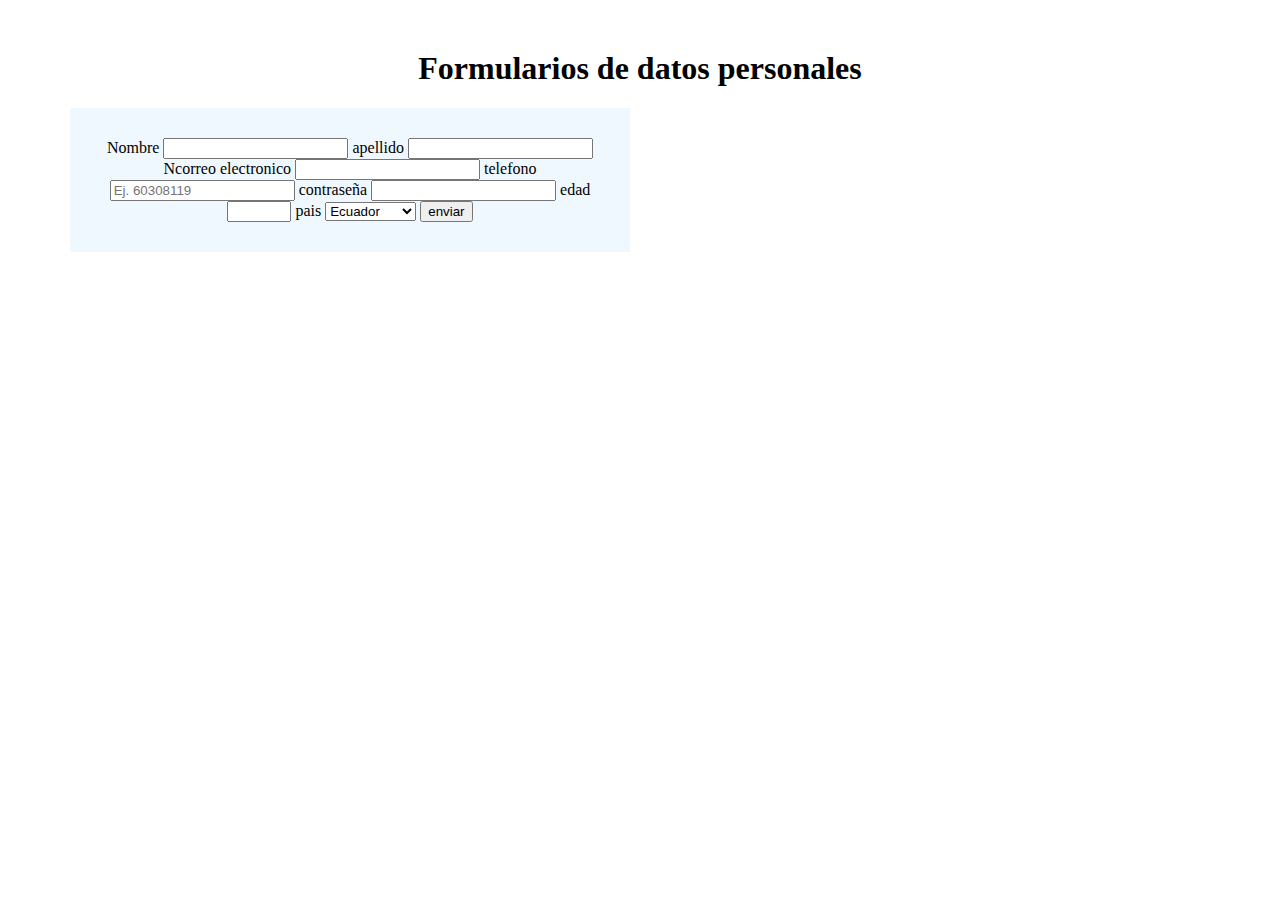
<file: contactenos.html>
<!DOCTYPE html>
<html lang="en">
<head>
    <meta charset="UTF-8">
    <meta name="viewport" content="width=device-width, initial-scale=1.0">
    <link rel="icon" href="img/Boho Abstract Handwritten Brand Logo (1).png">
    <title>Contacte con LE'L DORADO</title>
    
</head>
<style>
body{
    background-color:aliceblue
 font-family: 'Segoe UI', Tahoma, Geneva, Verdana, sans-serif;
 margin: 50px;
 padding: 0;
}
h1{
    text-align: left;
    margin-top: 30px;
    color: black;
}
form{
    max-width: 500px;
    margin: 20px;
    background-color: aliceblue;
    padding: 30px;
    text-align: center;
}
h1{
    text-align: center;
}



</style>
<body>
    <h1>Formularios de datos personales</h1>
    <div class="sec-1">
    <form id="formulario">
        <label for="nombre">Nombre</label>
        <input type="text" id="nombre" name="nombre">

        <label for="apellido">apellido</label>
        <input type="text" id="apellido" name="apellido">

        <label for="correo">Ncorreo electronico</label>
        <input type="email" id="correo" name="correo">

        <label for="telefono">telefono</label>
        <input type="tel" id="telefono" name="telefono" pattern="[0-9] {8}" placeholder="Ej. 60308119" >

        <label for="contraseña">contraseña</label>
        <input type="password" id="contraseña" name="contraseña" minlength="6">

        <label for="edad">edad</label>
        <input type="number" id="edad" name="edad" min="18" max="100">

     

        <label for="seleccionar_pais">pais</label>
        <select name="seleccionar_pais" id="seleccionar_pais">
             <option value="">Ecuador</option>
             <option value="">El Salvador</option>
             <option value="">Coombia</option>
             <option value="">Mexico</option>
             <option value="">Argentina</option>


        </select>
         <input type="submit" value="enviar">

    </div>
  






    </form>
</body>
</html>
</file>
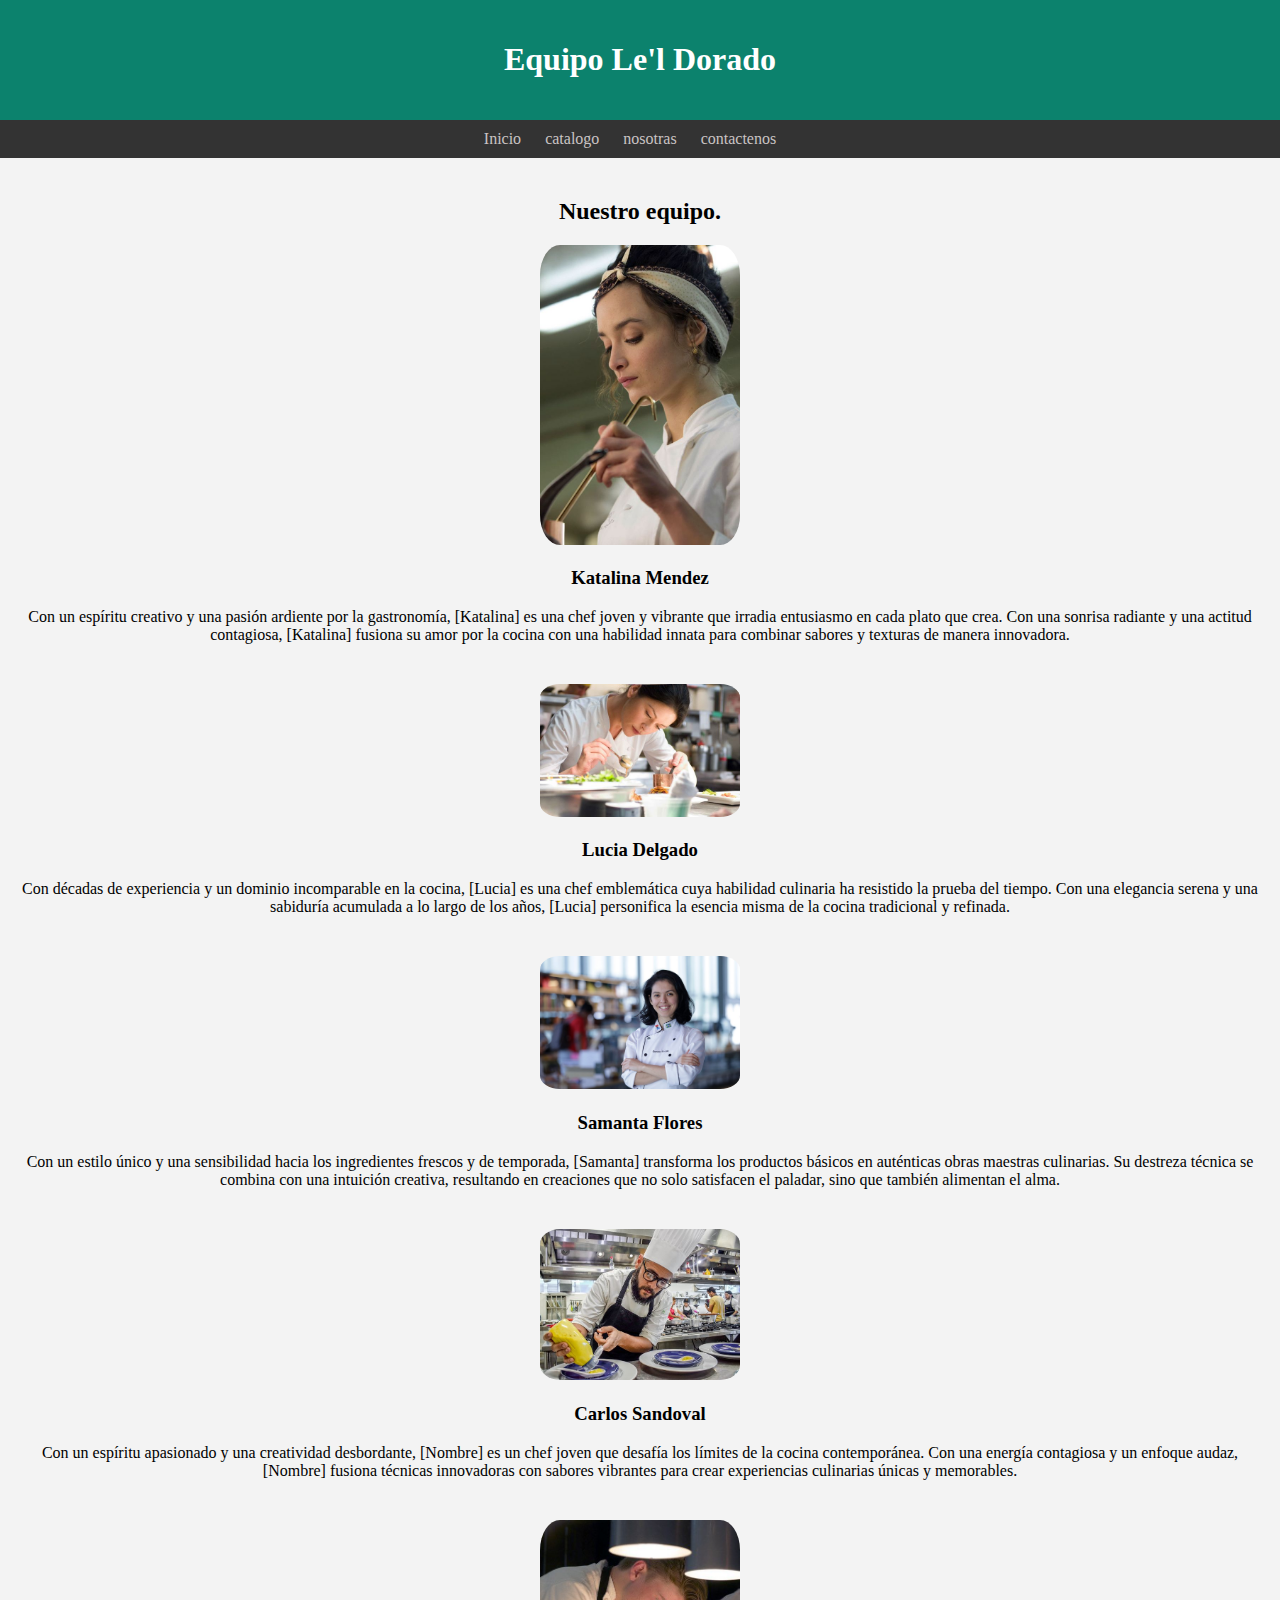
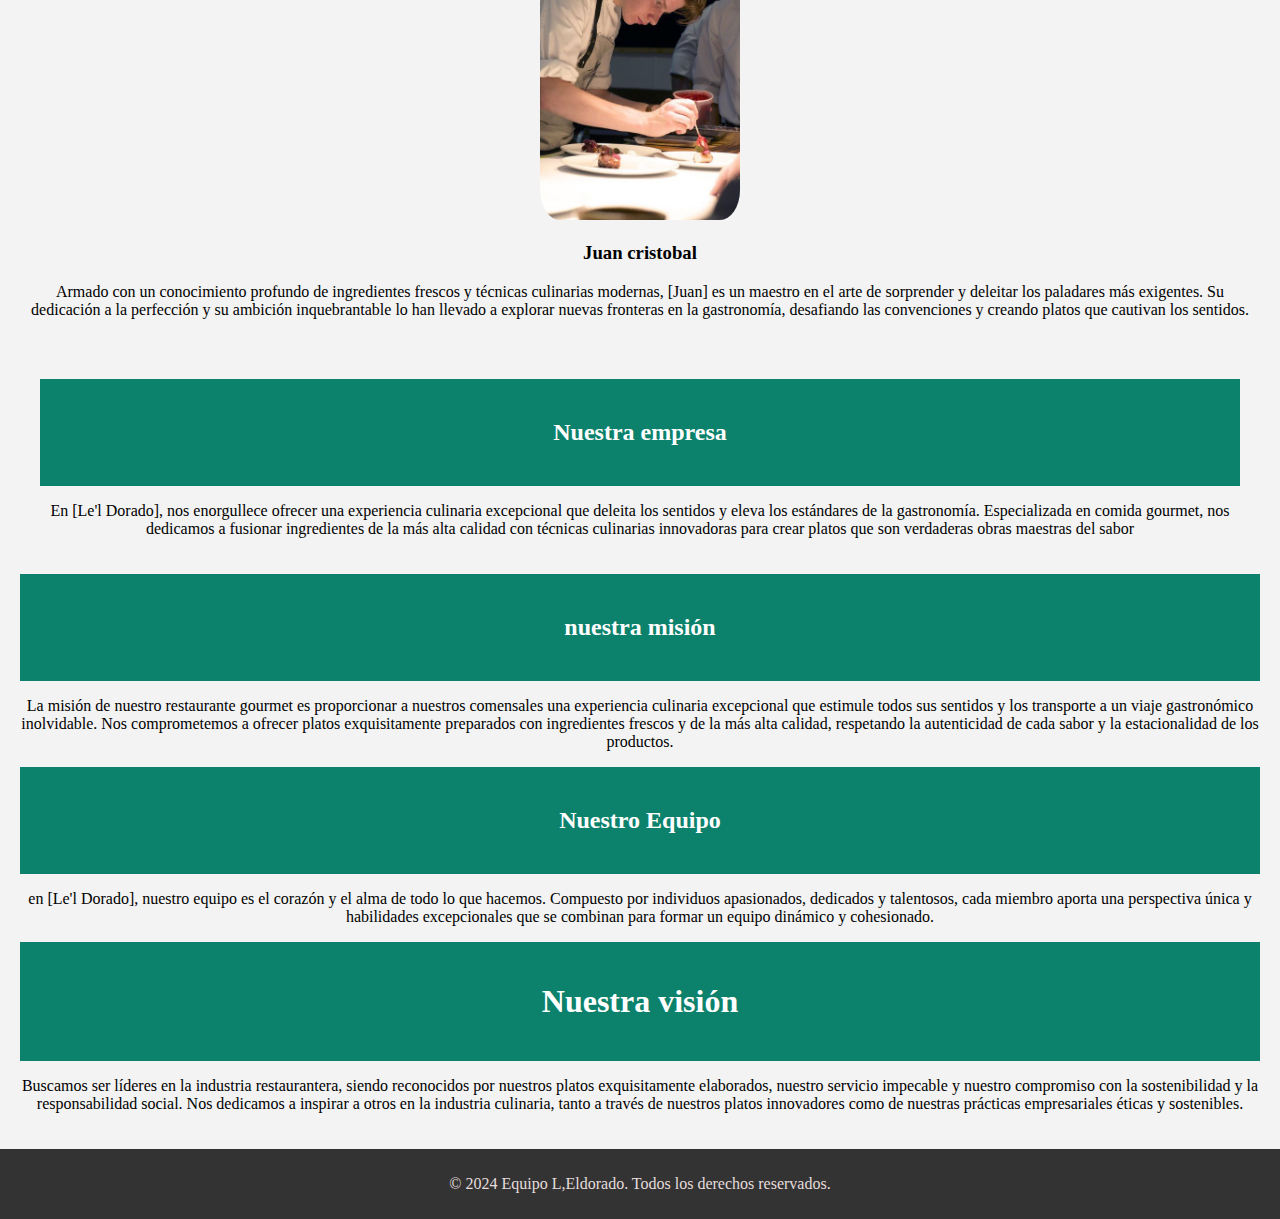
<file: Info.html>
<!DOCTYPE html>
<html lang="es">
<head>
    <meta charset="UTF-8">
    <meta name="viewport" content="width=device-width, initial-scale=1.0">
    <link rel="icon" href="img/Boho Abstract Handwritten Brand Logo (1).png">
    <title>Nosotras - Equipo Awesome</title>
    <link rel="stylesheet" href="css/decoration.css">
</head>
<body>
    
    <header>
        <h1>Equipo Le'l Dorado</h1>
    </header>
    <nav>
        <ul>
            <li><a href="">Inicio</a></li>
            <li><a href="">catalogo</a></li>
            <li><a href="">nosotras</a></li>
            <li><a href="">contactenos</a></li>
            <!-- Agrega más enlaces a otras páginas si es necesario -->
        </ul>
    </nav>
    <main>
        <section class="nosotras">
            <h2>Nuestro equipo.</h2>
            <div class="member">
                <img src="img/fa89b1cda003ab6ec5945d4a38c1d133.jpg" alt="Miembro del equipo 1">
                <h3>Katalina Mendez</h3>
                <p>Con un espíritu creativo y una pasión ardiente por la gastronomía, [Katalina] es una chef joven y vibrante que irradia entusiasmo en cada plato que crea. Con una sonrisa radiante y una actitud contagiosa, [Katalina] fusiona su amor por la cocina con una habilidad innata para combinar sabores y texturas de manera innovadora.</p>
            </div>
            <div class="member">
                <img src="img/5bf5fbdd59e117c707c8464021fe0a2e.jpg" alt="Miembro del equipo 2">
                <h3>Lucia Delgado</h3>
                <p>Con décadas de experiencia y un dominio incomparable en la cocina, [Lucia] es una chef emblemática cuya habilidad culinaria ha resistido la prueba del tiempo. Con una elegancia serena y una sabiduría acumulada a lo largo de los años, [Lucia] personifica la esencia misma de la cocina tradicional y refinada.</p>
            </div>
            <div class="member">
                <img src="img/R.jpeg" alt="Miembro del equipo 2">
                <h3>Samanta Flores</h3>
                <p>Con un estilo único y una sensibilidad hacia los ingredientes frescos y de temporada, [Samanta] transforma los productos básicos en auténticas obras maestras culinarias. Su destreza técnica se combina con una intuición creativa, resultando en creaciones que no solo satisfacen el paladar, sino que también alimentan el alma.</p>
            </div>
            <div class="member">
                <img src="img/1a3ce245b2bbf5dccf48109f3fc92b37.jpg" alt="Miembro del equipo 2">
                <h3>Carlos Sandoval</h3>
                <p>Con un espíritu apasionado y una creatividad desbordante, [Nombre] es un chef joven que desafía los límites de la cocina contemporánea. Con una energía contagiosa y un enfoque audaz, [Nombre] fusiona técnicas innovadoras con sabores vibrantes para crear experiencias culinarias únicas y memorables.</p>
            </div>
            <div class="member">
                <img src="img/df94bf7724e430ff6c2d601b8ef772c9.jpg" alt="Miembro del equipo 2">
                <h3>Juan cristobal</h3>
                <p>Armado con un conocimiento profundo de ingredientes frescos y técnicas culinarias modernas, [Juan] es un maestro en el arte de sorprender y deleitar los paladares más exigentes. Su dedicación a la perfección y su ambición inquebrantable lo han llevado a explorar nuevas fronteras en la gastronomía, desafiando las convenciones y creando platos que cautivan los sentidos.</p>
            </div>

            <main>
                <header>
                <section>
                  <h2>Nuestra empresa</h2>
                  </header>
                  <p>En [Le'l Dorado], nos enorgullece ofrecer una experiencia culinaria excepcional que deleita los sentidos y eleva los estándares de la gastronomía. Especializada en comida gourmet, nos dedicamos a fusionar ingredientes de la más alta calidad con técnicas culinarias innovadoras para crear platos que son verdaderas obras maestras del sabor </p>
                </p>
                </section>
            <header>
                <section>
                  <h2>nuestra misión</h2>
                  </header>
                  <p>La misión de nuestro restaurante gourmet es proporcionar a nuestros comensales una experiencia culinaria excepcional que estimule todos sus sentidos y los transporte a un viaje gastronómico inolvidable. Nos comprometemos a ofrecer platos exquisitamente preparados con ingredientes frescos y de la más alta calidad, respetando la autenticidad de cada sabor y la estacionalidad de los productos.</p>
                  <header>
                <section>
                  <h2>Nuestro Equipo</h2>
                  </header>
                  <p> en [Le'l Dorado], nuestro equipo es el corazón y el alma de todo lo que hacemos. Compuesto por individuos apasionados, dedicados y talentosos, cada miembro aporta una perspectiva única y habilidades excepcionales que se combinan para formar un equipo dinámico y cohesionado.</p>
                </section>
            <header>
                <section>
                  <h1>Nuestra visión</h1>
                    </header>
                  <p>Buscamos ser líderes en la industria restaurantera, siendo reconocidos por nuestros platos exquisitamente elaborados, nuestro servicio impecable y nuestro compromiso con la sostenibilidad y la responsabilidad social. Nos dedicamos a inspirar a otros en la industria culinaria, tanto a través de nuestros platos innovadores como de nuestras prácticas empresariales éticas y sostenibles.</p>
               
            
            
        </section>
    </main>
    <footer>
        <p>&copy; 2024 Equipo L,Eldorado. Todos los derechos reservados.</p>
    </footer>
</body>
</html>
</file>
<file: css/decoration.css>
body {
    font-family: cursive;
    margin: 0;
    padding: 0;
    background-color: #f3f3f3;
}



header {
    background-color: #0c826d;
    color: #fff;
    text-align: center;
    padding: 20px 0;
}

nav {
    background-color: #333;
    color: #fff;
    padding: 10px 0;
    text-align: center;
}

nav ul {
    list-style-type: none;
    margin: 0;
    padding: 0;
}

nav ul li {
    display: inline;
    margin-right: 20px;
}

nav ul li a {
    color: #cac4c4;
    text-decoration: none;
}

main {
    padding: 20px;
}

.nosotras {
    text-align: center;
}

.member {
    margin-bottom: 40px;
}

.member img {
    width: 200px;
    border-radius: 10%;
}

footer {
    background-color: #333;
    color: #e6dddd;
    text-align: center;
    padding: 10px 0;
}

header{
    background-color: #0c826d;
    color: #fff;
    text-align: center;
    padding: 20px 0;
}
p{
    text-align: center;
    font-family: cursive;
}
</file>
